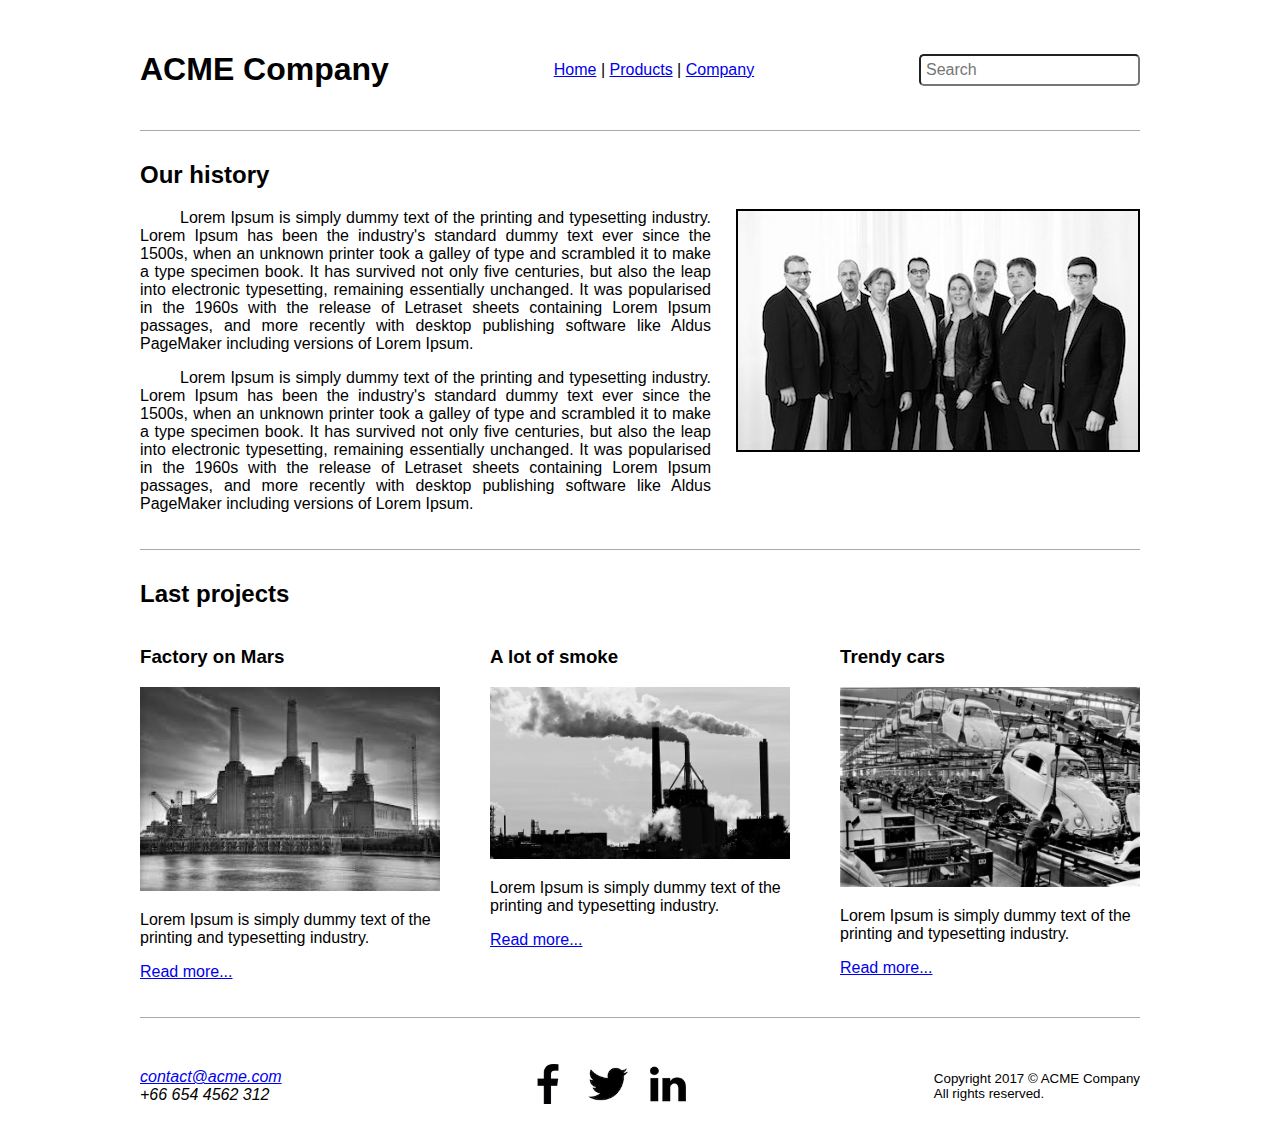
<file: index.html>
<!doctype html>
<html lang="en">

<head>
    <title>ACME Company</title>
    <meta charset="utf-8">
    <link rel="stylesheet" href="style.css">
</head>

<body>
    <header>
        <h1>ACME Company</h1>
        <nav>
            <a href="/home">Home</a>
            <span>|</span>
            <a href="/products">Products</a>
            <span>|</span>
            <a href="/company">Company</a>
        </nav>
        <input type="search" placeholder="Search" class="search-bar">
    </header>

    <section>
        <article>
            <h2>Our history</h2>
            <div class="our-history">
                <div class="our-history-text">
                    <p>
                        Lorem Ipsum is simply dummy text of the printing and typesetting industry. Lorem Ipsum has been the industry's standard dummy
                        text ever since the 1500s, when an unknown printer took a galley of type and scrambled it to make
                        a type specimen book. It has survived not only five centuries, but also the leap into electronic
                        typesetting, remaining essentially unchanged. It was popularised in the 1960s with the release of
                        Letraset sheets containing Lorem Ipsum passages, and more recently with desktop publishing software
                        like Aldus PageMaker including versions of Lorem Ipsum.
                    </p>
                    <p>
                        Lorem Ipsum is simply dummy text of the printing and typesetting industry. Lorem Ipsum has been the industry's standard dummy
                        text ever since the 1500s, when an unknown printer took a galley of type and scrambled it to make
                        a type specimen book. It has survived not only five centuries, but also the leap into electronic
                        typesetting, remaining essentially unchanged. It was popularised in the 1960s with the release of
                        Letraset sheets containing Lorem Ipsum passages, and more recently with desktop publishing software
                        like Aldus PageMaker including versions of Lorem Ipsum.
                    </p>
                </div>
                <img src="img/team.jpg">
            </div>
        </article>
    </section>

    <section>
        <h2>Last projects</h2>
        <ul class="projects">
            <li>
                <h3>Factory on Mars</h3>
                <img src="img/factory.jpg">
                <p>Lorem Ipsum is simply dummy text of the printing and typesetting industry.</p>
                <a href="/factory_on_mars">Read more...</a>
            </li>

            <li>
                <h3>A lot of smoke</h3>
                <img src="img/smoke.jpg">
                <p>Lorem Ipsum is simply dummy text of the printing and typesetting industry.</p>
                <a href="/a_lot_of_smoke">Read more...</a>
            </li>

            <li>
                <h3>Trendy cars</h3>
                <img src="img/cars.jpg">
                <p>Lorem Ipsum is simply dummy text of the printing and typesetting industry.</p>
                <a href="/trendy_cars">Read more...</a>
            </li>
        </ul>
    </section>

    <footer>
        <address>
            <a href="mailto:contact@acme.com">contact@acme.com</a>

            <span>+66 654 4562 312</span>
        </address>

        <ul class="social-media">
            <li>
                <a href="https://facebook.com">
                    <img src="img/facebook.png">
                </a>
            </li>
            <li>
                <a href="https://twitter.com">
                    <img src="img/twitter.png">
                </a>
            </li>
            <li>
                <a href="https://linkedin.com">
                    <img src="img/linkedin.png">
                </a>
            </li>
        </ul>

        <small>
            <span>Copyright 2017 © ACME Company</span>
            <span>All rights reserved.</span>
        </small>
    </footer>
</body>

</html>
</file>
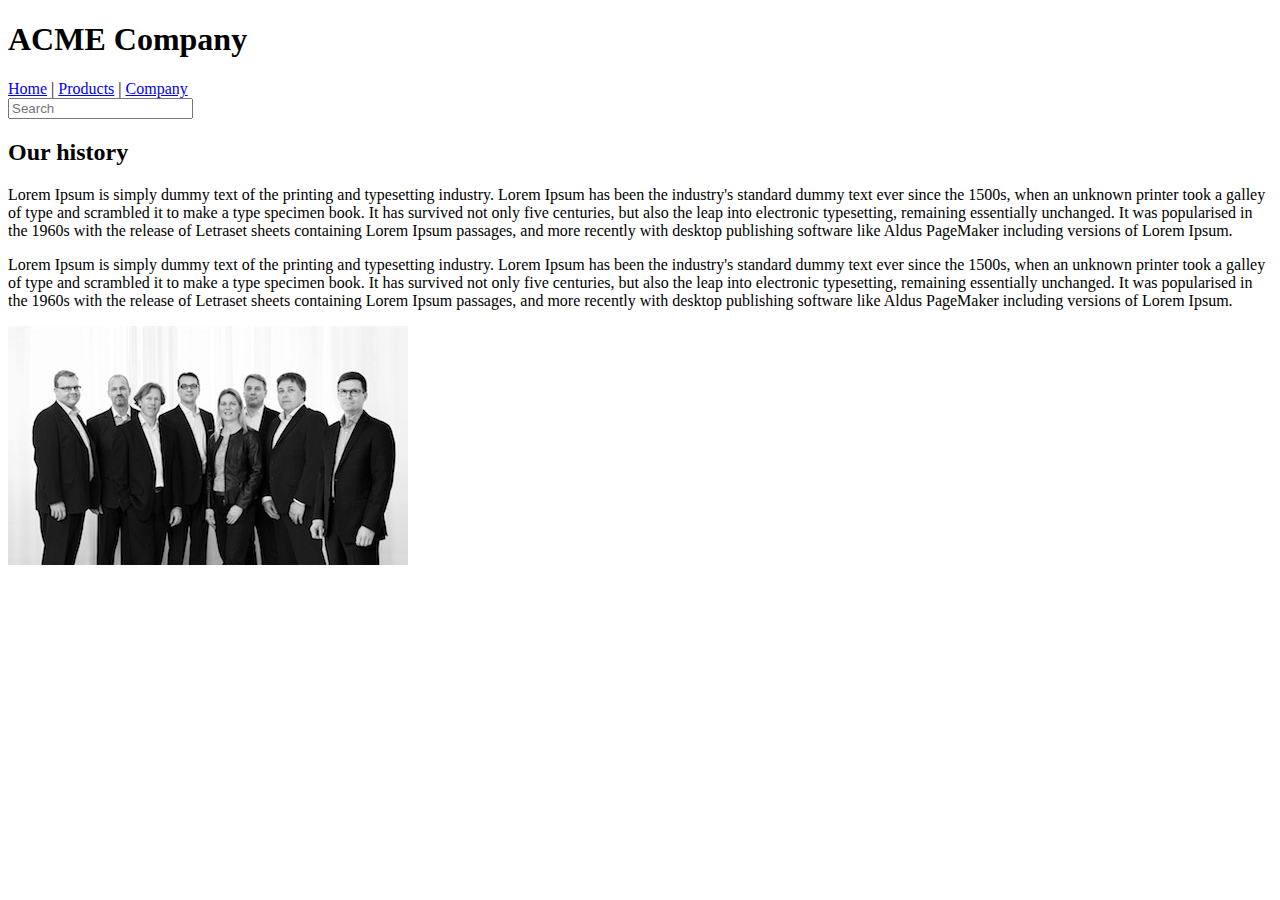
<file: lesson_1/index.html>
<!doctype html>

<html lang="en">

<head>
    <meta charset="utf-8">

    <title>ACME Company</title>
    <meta name="description" content="ACME Company webpage">
    <meta name="author" content="pawel.murawski@spartez.com">
</head>

<body>
    <header>
        <h1>ACME Company</h1>
        <nav>
            <a href="/home">Home</a>
            <span> | </span>
            <a href="/products">Products</a>
            <span> | </span>
            <a href="/company">Company</a>
        </nav>
        <input type="search" placeholder="Search">
    </header>

    <section>
        <article>
            <h2>Our history</h2>
            <div>
                <div>
                    <p>Lorem Ipsum is simply dummy text of the printing and typesetting industry. Lorem Ipsum has been the industry's
                        standard dummy text ever since the 1500s, when an unknown printer took a galley of type and scrambled
                        it to make a type specimen book. It has survived not only five centuries, but also the leap into
                        electronic typesetting, remaining essentially unchanged. It was popularised in the 1960s with the
                        release of Letraset sheets containing Lorem Ipsum passages, and more recently with desktop publishing
                        software like Aldus PageMaker including versions of Lorem Ipsum.</p>
                    <p>Lorem Ipsum is simply dummy text of the printing and typesetting industry. Lorem Ipsum has been the industry's
                        standard dummy text ever since the 1500s, when an unknown printer took a galley of type and scrambled
                        it to make a type specimen book. It has survived not only five centuries, but also the leap into
                        electronic typesetting, remaining essentially unchanged. It was popularised in the 1960s with the
                        release of Letraset sheets containing Lorem Ipsum passages, and more recently with desktop publishing
                        software like Aldus PageMaker including versions of Lorem Ipsum.</p>
                </div>
                <img src="img/team.jpg">
            </div>
        </article>
    </section>

    <section></section>

    <footer></footer>
</body>

</html>
</file>
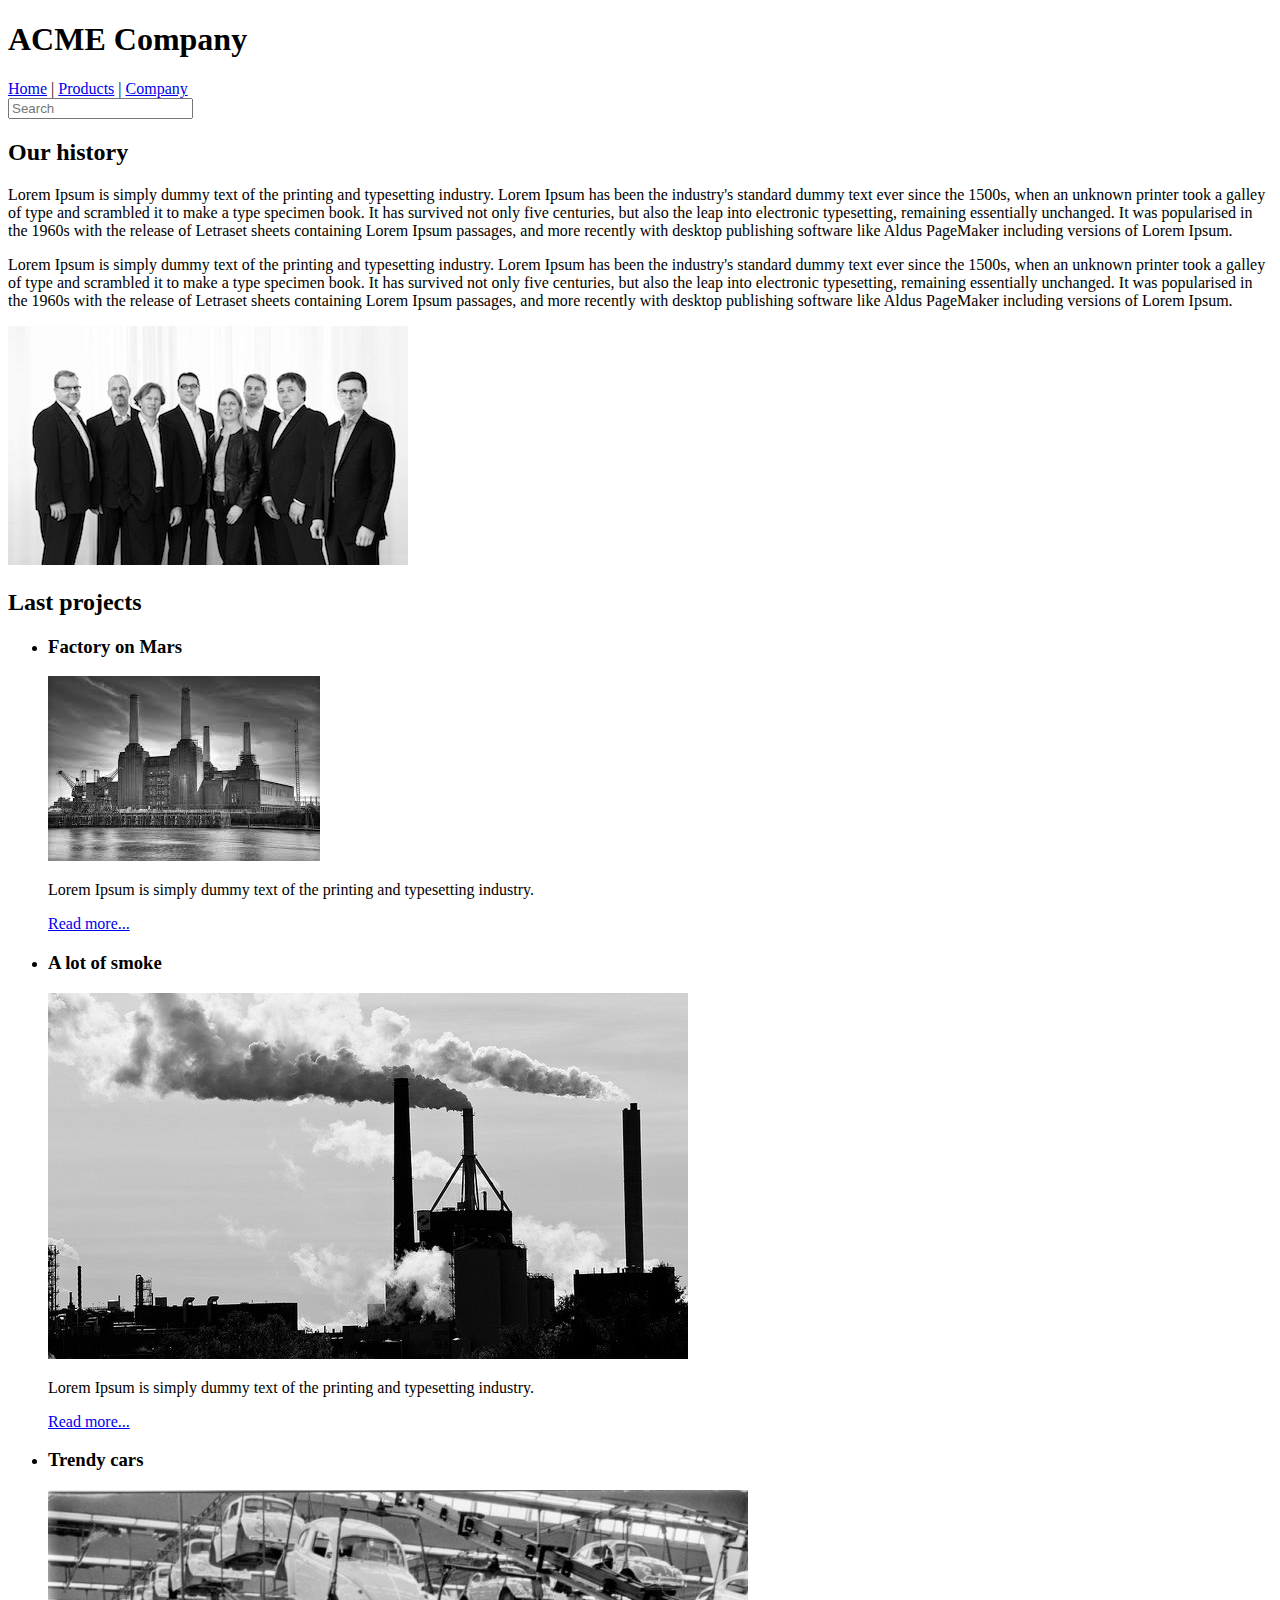
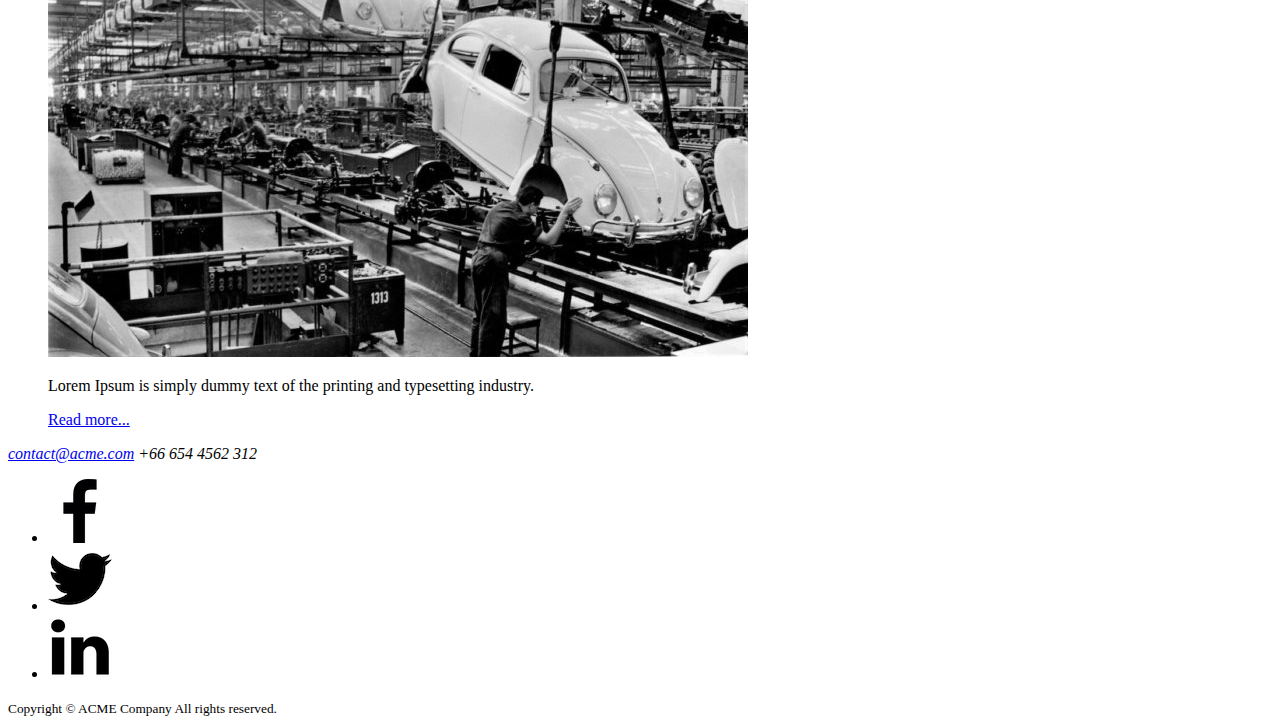
<file: lesson_2/index.html>
<!doctype html>
<html lang="en">

<head>
    <title>ACME Company</title>
    <meta charset="utf-8">
</head>

<body>
    <header>
        <h1>ACME Company</h1>
        <nav>
            <a href="/home">Home</a>
            <span>|</span>
            <a href="/products">Products</a>
            <span>|</span>
            <a href="/company">Company</a>
        </nav>
        <input type="search" placeholder="Search">
    </header>

    <section>
        <article>
            <h2>Our history</h2>
            <div>
                <div>
                    <p>
                        Lorem Ipsum is simply dummy text of the printing and typesetting industry. Lorem Ipsum has been the industry's standard dummy
                        text ever since the 1500s, when an unknown printer took a galley of type and scrambled it to make
                        a type specimen book. It has survived not only five centuries, but also the leap into electronic
                        typesetting, remaining essentially unchanged. It was popularised in the 1960s with the release of
                        Letraset sheets containing Lorem Ipsum passages, and more recently with desktop publishing software
                        like Aldus PageMaker including versions of Lorem Ipsum.
                    </p>
                    <p>
                        Lorem Ipsum is simply dummy text of the printing and typesetting industry. Lorem Ipsum has been the industry's standard dummy
                        text ever since the 1500s, when an unknown printer took a galley of type and scrambled it to make
                        a type specimen book. It has survived not only five centuries, but also the leap into electronic
                        typesetting, remaining essentially unchanged. It was popularised in the 1960s with the release of
                        Letraset sheets containing Lorem Ipsum passages, and more recently with desktop publishing software
                        like Aldus PageMaker including versions of Lorem Ipsum.
                    </p>
                </div>
                <img src="img/team.jpg">
            </div>
        </article>
    </section>

    <section>
        <h2>Last projects</h2>
        <ul>
            <li>
                <h3>Factory on Mars</h3>
                <img src="img/factory.jpg">
                <p>Lorem Ipsum is simply dummy text of the printing and typesetting industry.</p>
                <a href="/factory_on_mars">Read more...</a>
            </li>

            <li>
                <h3>A lot of smoke</h3>
                <img src="img/smoke.jpg">
                <p>Lorem Ipsum is simply dummy text of the printing and typesetting industry.</p>
                <a href="/a_lot_of_smoke">Read more...</a>
            </li>

            <li>
                <h3>Trendy cars</h3>
                <img src="img/cars.jpg">
                <p>Lorem Ipsum is simply dummy text of the printing and typesetting industry.</p>
                <a href="/trendy_cars">Read more...</a>
            </li>
        </ul>
    </section>

    <footer>
        <address>
            <a href="mailto:contact@acme.com">contact@acme.com</a>
            <span>+66 654 4562 312</span>
        </address>

        <ul>
            <li>
                <a href="https://facebook.com">
                    <img src="img/facebook.png">
                </a>
            </li>
            <li>
                <a href="https://twitter.com">
                    <img src="img/twitter.png">
                </a>
            </li>
            <li>
                <a href="https://linkedin.com">
                    <img src="img/linkedin.png">
                </a>
            </li>
        </ul>

        <small>
            <span>Copyright © ACME Company</span>
            <span>All rights reserved.</span>
        </small>
    </footer>
</body>

</html>
</file>
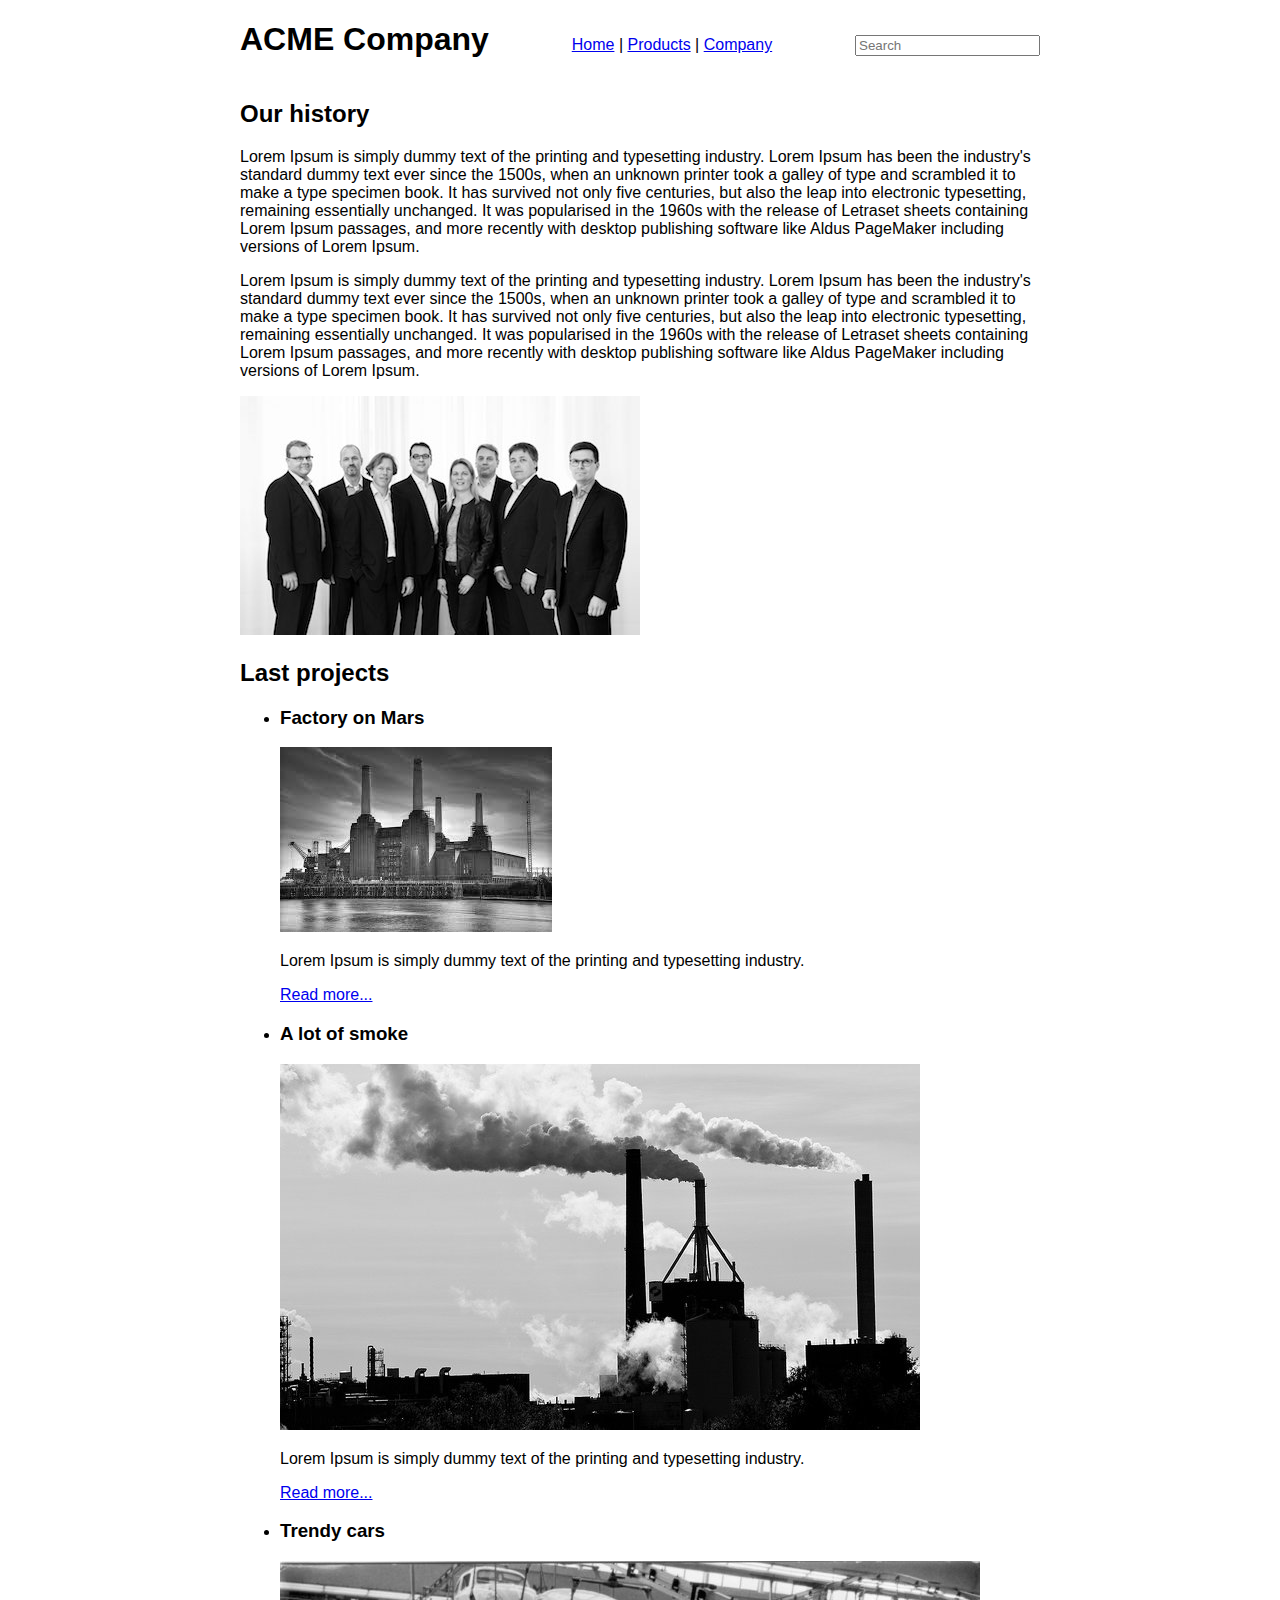
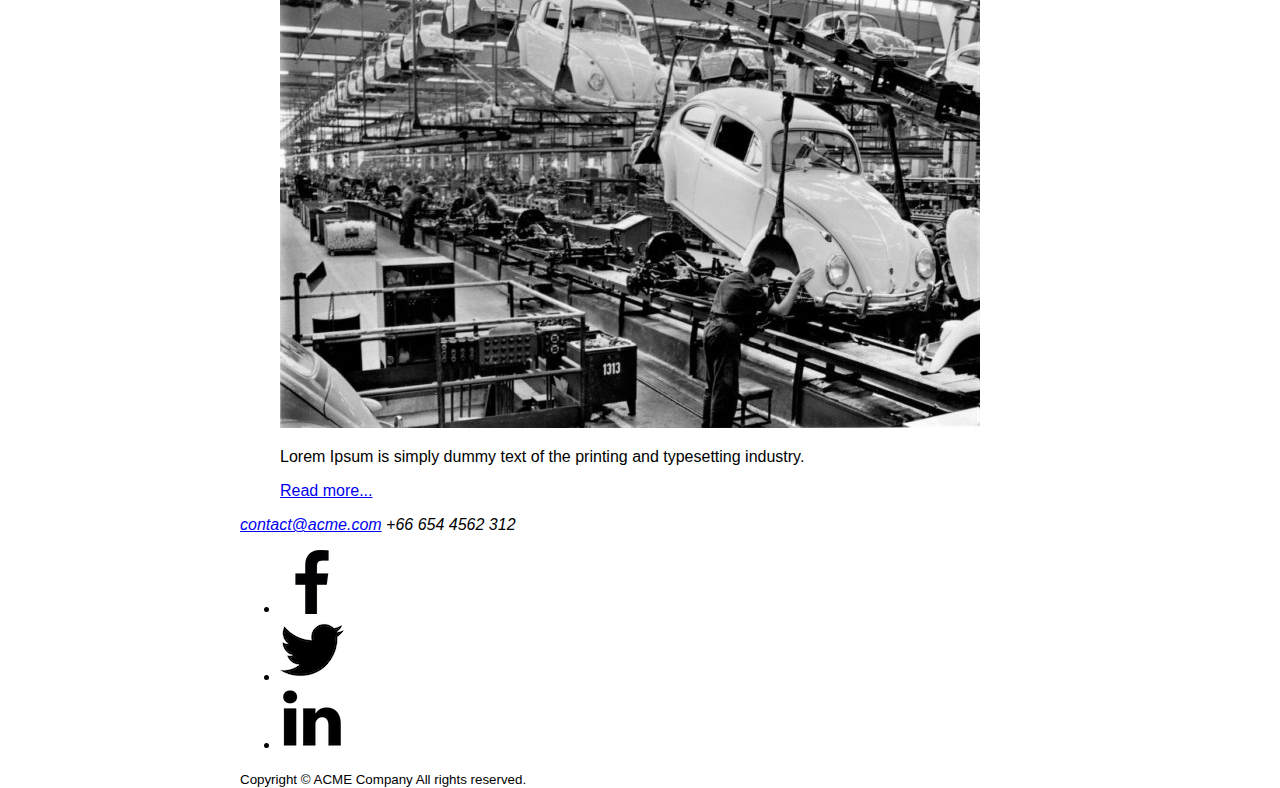
<file: lesson_3/index.html>
<!doctype html>
<html lang="en">

<head>
    <title>ACME Company</title>
    <meta charset="utf-8">
    <link rel="stylesheet" href="style.css">
</head>

<body>
    <header>
        <h1>ACME Company</h1>
        <nav>
            <a href="/home">Home</a>
            <span>|</span>
            <a href="/products">Products</a>
            <span>|</span>
            <a href="/company">Company</a>
        </nav>
        <input type="search" placeholder="Search">
    </header>

    <section>
        <article>
            <h2>Our history</h2>
            <div>
                <div>
                    <p>
                        Lorem Ipsum is simply dummy text of the printing and typesetting industry. Lorem Ipsum has been the industry's standard dummy
                        text ever since the 1500s, when an unknown printer took a galley of type and scrambled it to make
                        a type specimen book. It has survived not only five centuries, but also the leap into electronic
                        typesetting, remaining essentially unchanged. It was popularised in the 1960s with the release of
                        Letraset sheets containing Lorem Ipsum passages, and more recently with desktop publishing software
                        like Aldus PageMaker including versions of Lorem Ipsum.
                    </p>
                    <p>
                        Lorem Ipsum is simply dummy text of the printing and typesetting industry. Lorem Ipsum has been the industry's standard dummy
                        text ever since the 1500s, when an unknown printer took a galley of type and scrambled it to make
                        a type specimen book. It has survived not only five centuries, but also the leap into electronic
                        typesetting, remaining essentially unchanged. It was popularised in the 1960s with the release of
                        Letraset sheets containing Lorem Ipsum passages, and more recently with desktop publishing software
                        like Aldus PageMaker including versions of Lorem Ipsum.
                    </p>
                </div>
                <img src="img/team.jpg">
            </div>
        </article>
    </section>

    <section>
        <h2>Last projects</h2>
        <ul>
            <li>
                <h3>Factory on Mars</h3>
                <img src="img/factory.jpg">
                <p>Lorem Ipsum is simply dummy text of the printing and typesetting industry.</p>
                <a href="/factory_on_mars">Read more...</a>
            </li>

            <li>
                <h3>A lot of smoke</h3>
                <img src="img/smoke.jpg">
                <p>Lorem Ipsum is simply dummy text of the printing and typesetting industry.</p>
                <a href="/a_lot_of_smoke">Read more...</a>
            </li>

            <li>
                <h3>Trendy cars</h3>
                <img src="img/cars.jpg">
                <p>Lorem Ipsum is simply dummy text of the printing and typesetting industry.</p>
                <a href="/trendy_cars">Read more...</a>
            </li>
        </ul>
    </section>

    <footer>
        <address>
            <a href="mailto:contact@acme.com">contact@acme.com</a>
            <span>+66 654 4562 312</span>
        </address>

        <ul>
            <li>
                <a href="https://facebook.com">
                    <img src="img/facebook.png">
                </a>
            </li>
            <li>
                <a href="https://twitter.com">
                    <img src="img/twitter.png">
                </a>
            </li>
            <li>
                <a href="https://linkedin.com">
                    <img src="img/linkedin.png">
                </a>
            </li>
        </ul>

        <small>
            <span>Copyright © ACME Company</span>
            <span>All rights reserved.</span>
        </small>
    </footer>
</body>

</html>
</file>
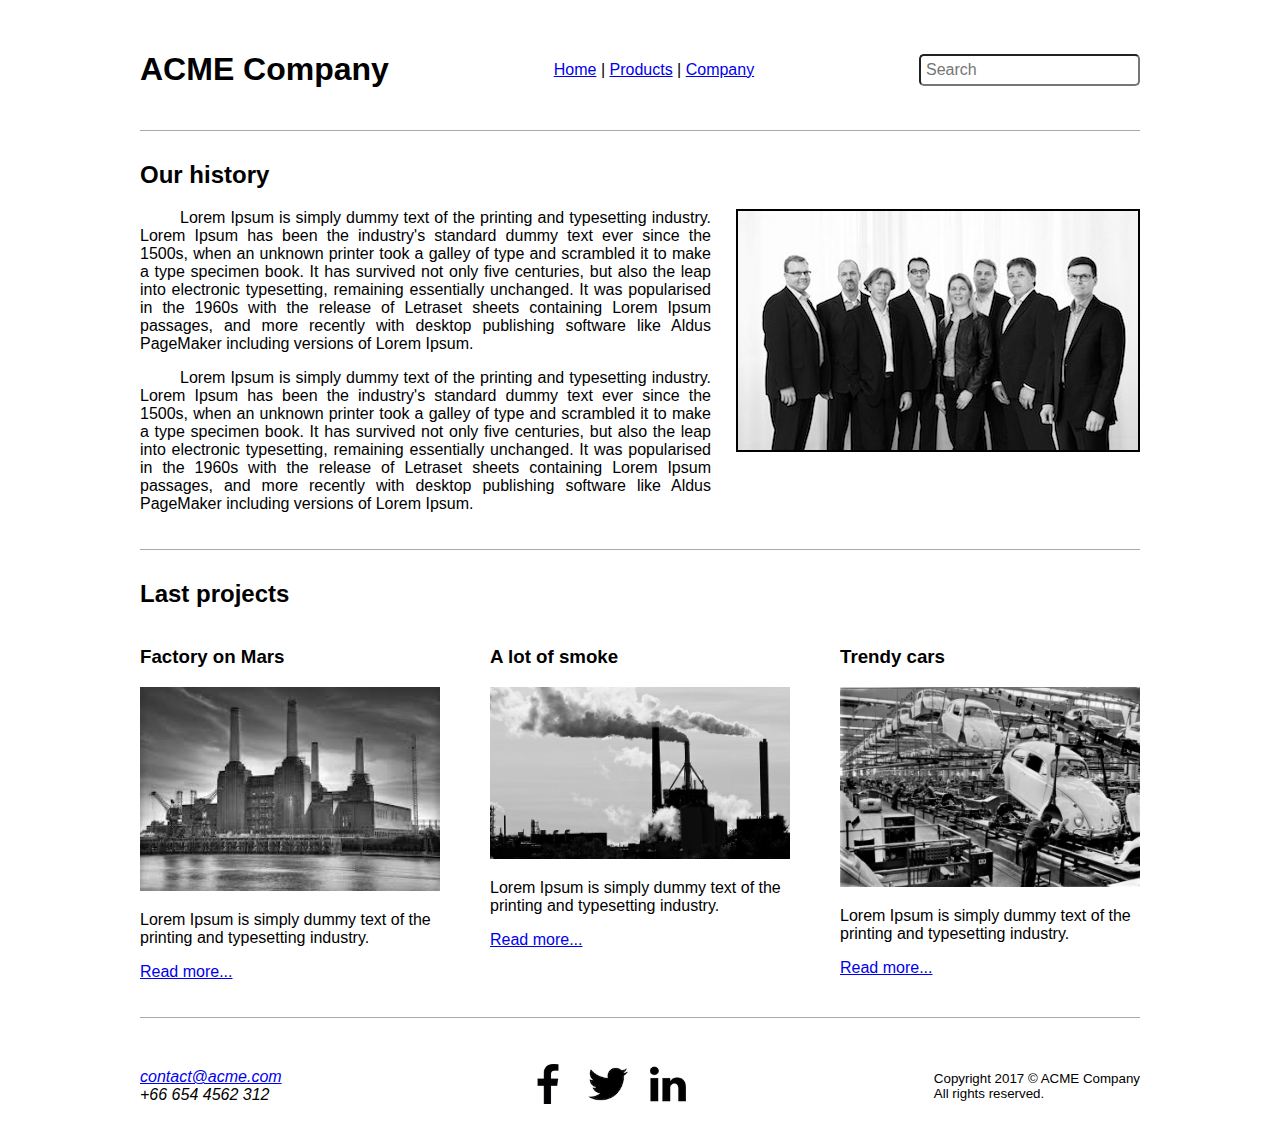
<file: lesson_5/index.html>
<!doctype html>
<html lang="en">

<head>
    <title>ACME Company</title>
    <meta charset="utf-8">
    <link rel="stylesheet" href="style.css">
</head>

<body>
    <header>
        <h1>ACME Company</h1>
        <nav>
            <ul>
                <li>
                    <a href="/home">Home</a>
                </li>
                <li>
                    <a href="/products">Products</a>
                </li>
                <li>
                    <a href="/company">Company</a>
                </li>
            </ul>
        </nav>
        <input type="search" placeholder="Search" class="search-bar">
    </header>

    <section>
        <article>
            <h2>Our history</h2>
            <div class="our-history">
                <div class="our-history-text">
                    <p>
                        Lorem Ipsum is simply dummy text of the printing and typesetting industry. Lorem Ipsum has been the industry's standard dummy
                        text ever since the 1500s, when an unknown printer took a galley of type and scrambled it to make
                        a type specimen book. It has survived not only five centuries, but also the leap into electronic
                        typesetting, remaining essentially unchanged. It was popularised in the 1960s with the release of
                        Letraset sheets containing Lorem Ipsum passages, and more recently with desktop publishing software
                        like Aldus PageMaker including versions of Lorem Ipsum.
                    </p>
                    <p>
                        Lorem Ipsum is simply dummy text of the printing and typesetting industry. Lorem Ipsum has been the industry's standard dummy
                        text ever since the 1500s, when an unknown printer took a galley of type and scrambled it to make
                        a type specimen book. It has survived not only five centuries, but also the leap into electronic
                        typesetting, remaining essentially unchanged. It was popularised in the 1960s with the release of
                        Letraset sheets containing Lorem Ipsum passages, and more recently with desktop publishing software
                        like Aldus PageMaker including versions of Lorem Ipsum.
                    </p>
                </div>
                <img src="img/team.jpg">
            </div>
        </article>
    </section>

    <section>
        <h2>Last projects</h2>
        <ul class="projects">
            <li>
                <h3>Factory on Mars</h3>
                <img src="img/factory.jpg">
                <p>Lorem Ipsum is simply dummy text of the printing and typesetting industry.</p>
                <a href="/factory_on_mars">Read more...</a>
            </li>

            <li>
                <h3>A lot of smoke</h3>
                <img src="img/smoke.jpg">
                <p>Lorem Ipsum is simply dummy text of the printing and typesetting industry.</p>
                <a href="/a_lot_of_smoke">Read more...</a>
            </li>

            <li>
                <h3>Trendy cars</h3>
                <img src="img/cars.jpg">
                <p>Lorem Ipsum is simply dummy text of the printing and typesetting industry.</p>
                <a href="/trendy_cars">Read more...</a>
            </li>
        </ul>
    </section>

    <footer>
        <address>
            <a href="mailto:contact@acme.com">contact@acme.com</a>

            <span>+66 654 4562 312</span>
        </address>

        <ul class="social-media">
            <li>
                <a href="https://facebook.com">
                    <img src="img/facebook.png">
                </a>
            </li>
            <li>
                <a href="https://twitter.com">
                    <img src="img/twitter.png">
                </a>
            </li>
            <li>
                <a href="https://linkedin.com">
                    <img src="img/linkedin.png">
                </a>
            </li>
        </ul>

        <small>
            <span>Copyright 2017 © ACME Company</span>
            <span>All rights reserved.</span>
        </small>
    </footer>
</body>

</html>
</file>
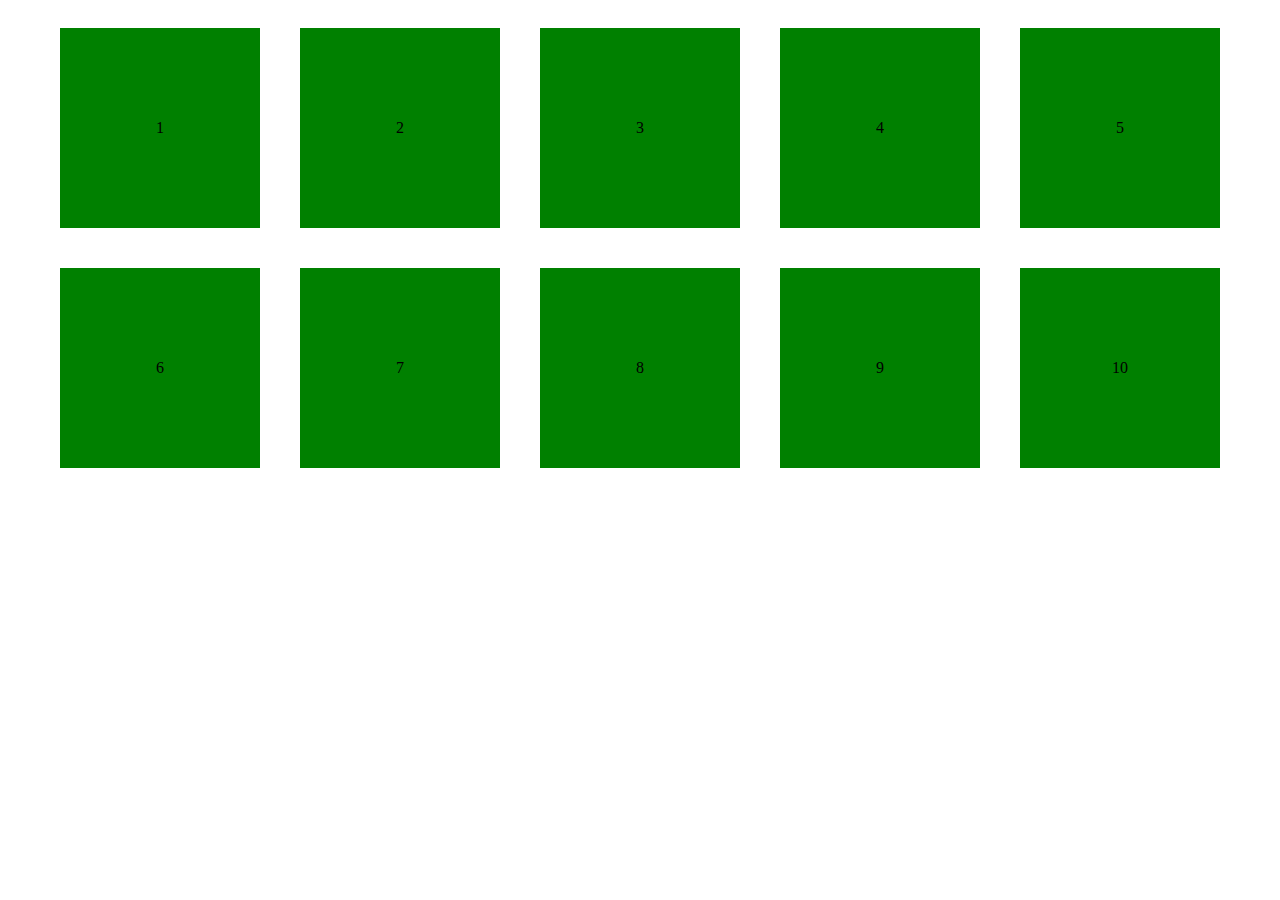
<file: transitions-examples/index.html>
<!DOCTYPE html>
<html lang="en">

<head>
    <meta charset="UTF-8">
    <meta name="viewport" content="width=device-width, initial-scale=1.0">
    <meta http-equiv="X-UA-Compatible" content="ie=edge">
    <title>Document</title>
    <link rel="stylesheet" type="text/css" href="index.css">

</head>

<body>
    <div>1</div>
    <div>2</div>
    <div>3</div>
    <div>4</div>
    <div>5</div>
    <div>6</div>
    <div>7</div>
    <div>8</div>
    <div>9</div>
    <div>10</div>
</body>

</html>
</file>
<file: style.css>
* {
  font-family: Arial, Helvetica, sans-serif;
}

body {
  max-width: 1000px;
  margin: 0 auto;
}

body > header,
body > section,
body > footer {
  margin-top: 30px;
  padding-bottom: 20px;
}

body > header,
body > section {
  border-bottom: 1px solid #aaa;
}

header {
  display: flex;
  justify-content: space-between;
  align-items: center;
}

.search-bar {
  -webkit-appearance: none;

  font-size: 16px;
  padding: 5px;
  border-radius: 5px;
}

.our-history {
  display: flex;
  align-items: start;
}

.our-history img {
  width: 40%;
  border: 2px solid #000;
}

.our-history-text {
  margin-right: 25px;
  text-align: justify;
  text-indent: 40px;
}

.our-history-text p:first-child {
  margin-top: 0;
}

.projects {
  list-style-type: none;
  padding: 0;
  display: flex;
  justify-content: space-between;
}

.projects li {
  width: 30%;
}

.projects img {
  width: 100%;
}

footer {
  display: flex;
  justify-content: space-between;
  align-items: center;
}

address {
  display: flex;
  flex-direction: column;
}

.social-media {
  list-style-type: none;
  padding: 0;
  display: flex;
}

.social-media li:not(:last-child) {
  margin-right: 20px;
}

.social-media li img {
  width: 40px;
}

footer small {
  display: flex;
  flex-direction: column;
}
</file>
<file: lesson_3/style.css>
* {
  font-family: Arial, Helvetica, sans-serif;
}

body {
  max-width: 800px;
  margin: 0 auto;
}

header {
  display: flex;
  justify-content: space-between;
  align-items: baseline;
}
</file>
<file: lesson_5/style.css>
* {
  font-family: Arial, Helvetica, sans-serif;
}

body {
  max-width: 1000px;
  margin: 0 auto;
}

body > header,
body > section,
body > footer {
  margin-top: 30px;
  padding-bottom: 20px;
}

body > header,
body > section {
  border-bottom: 1px solid #aaa;
}

header {
  display: flex;
  justify-content: space-between;
  align-items: center;
}

nav ul {
  list-style-type: none;
  padding: 0;
}

nav li {
  display: inline-block;
}

nav li:not(:last-child):after {
  content: " | ";
}

/* Alternative to the above  */
/* li + li:before {
  content: " | ";
} */

.search-bar {
  -webkit-appearance: none;

  font-size: 16px;
  padding: 5px;
  border-radius: 5px;
}

.our-history {
  display: flex;
  align-items: start;
}

.our-history img {
  width: 40%;
  border: 2px solid #000;
}

.our-history-text {
  margin-right: 25px;
  text-align: justify;
  text-indent: 40px;
}

.our-history-text p:first-child {
  margin-top: 0;
}

.projects {
  list-style-type: none;
  padding: 0;
  display: flex;
  justify-content: space-between;
}

.projects li {
  width: 30%;
}

.projects img {
  width: 100%;
}

footer {
  display: flex;
  justify-content: space-between;
  align-items: center;
}

address {
  display: flex;
  flex-direction: column;
}

.social-media {
  list-style-type: none;
  padding: 0;
  display: flex;
}

.social-media li:not(:last-child) {
  margin-right: 20px;
}

.social-media li img {
  width: 40px;
}

footer small {
  display: flex;
  flex-direction: column;
}
</file>
<file: transitions-examples/index.css>
body {
  display: flex;
  justify-content: center;
  flex-wrap: wrap;
}
div {
  display: flex;
  align-items: center;
  justify-content: center;
  flex-direction: column;
  margin: 20px;
  width: 200px;
  height: 200px;
  background-color: green;
  transition: all 5s;
}
div:nth-child(1):hover {
  transform: translateY(240px);
}
div:nth-child(2):hover {
  transform: translateX(240px);
}
div:nth-child(3):hover {
  transform: rotateX(200deg);
}
div:nth-child(4):hover {
  transform: rotateY(200deg);
}
div:nth-child(5):hover {
  transform: skewX(40deg);
}
div:nth-child(6):hover {
  transform: skewY(40deg);
}
div:nth-child(7):hover {
  opacity: 0.5;
}
div:nth-child(8):hover {
  filter: grayscale(100%);
}
div:nth-child(9):hover {
  filter: blur(20px);
}
div:nth-child(10):hover {
  background-color: red;
}
</file>
